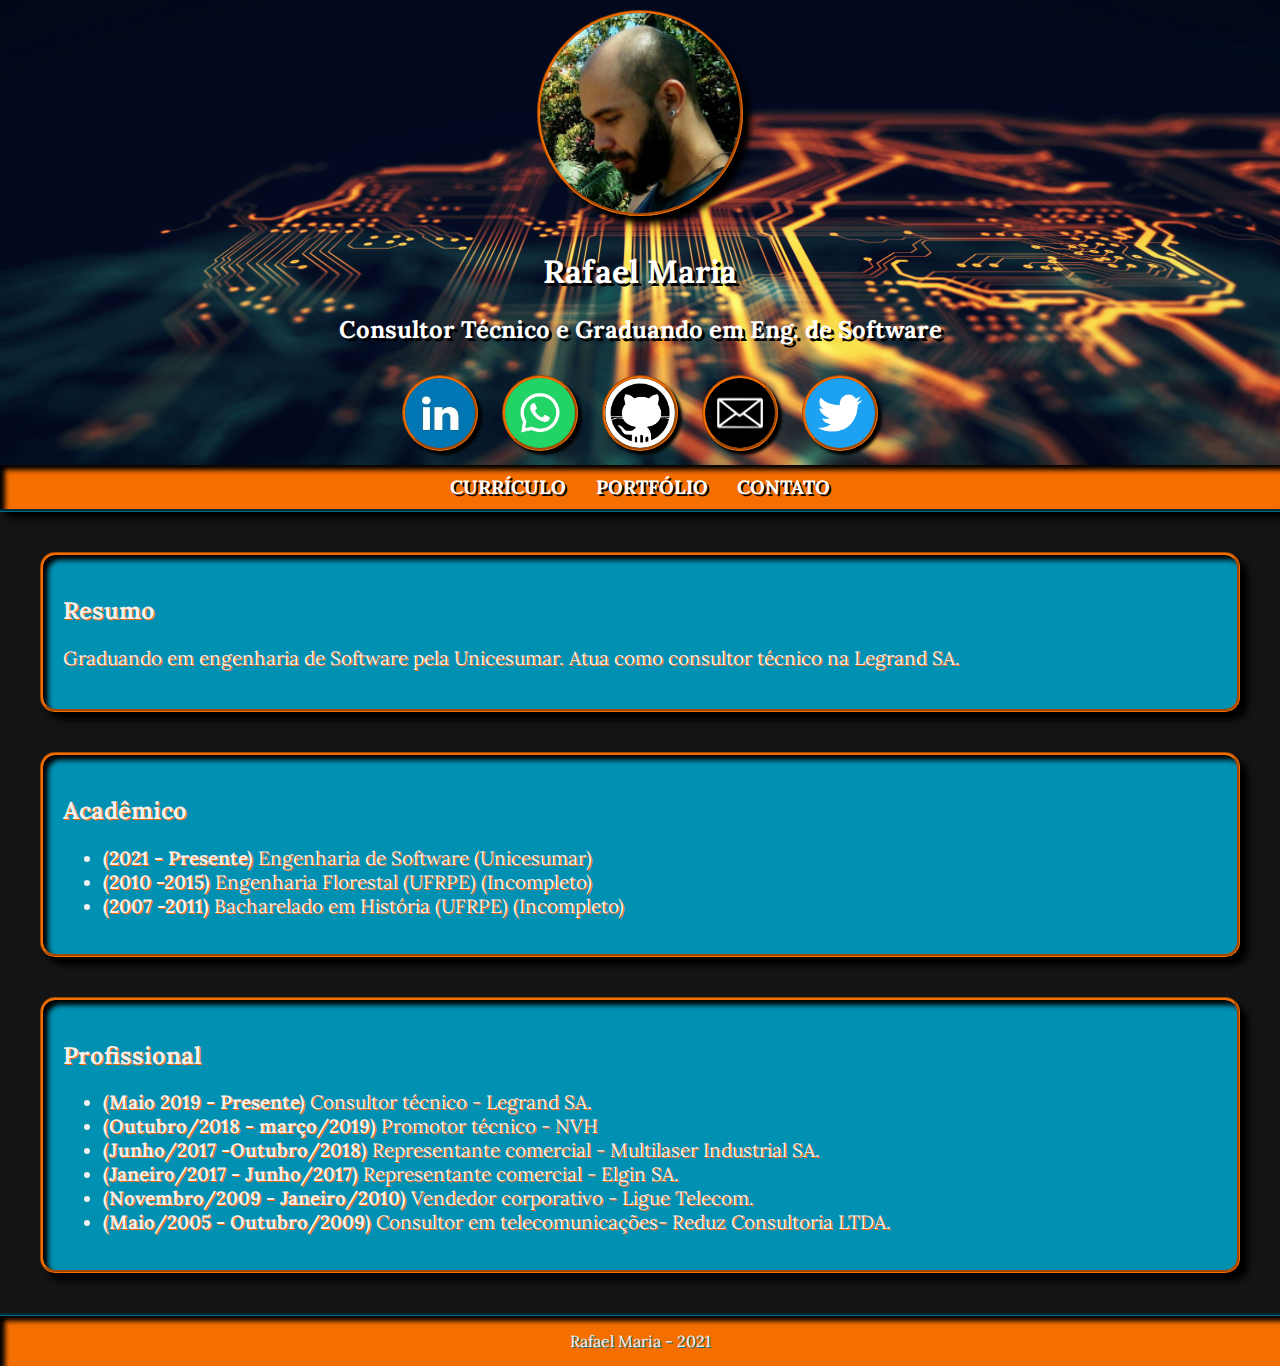
<file: index.html>
<!DOCTYPE html>

<html lang="pt-br">    
    <head>
        <meta charset="UTF-8">
        <meta name="viewport" content="width=device-width, initial-scale=1.0">
        <title>Currículo - Rafael Maria</title>
        <link rel="icon" href="Foto Perfil2.png">
        <link rel="stylesheet" href="curriculo.css">
        <link rel="stylesheet" href="style.css">
        <link href="https://fonts.googleapis.com/css2?family=Lora:wght@700&display=swap" rel="stylesheet">        
    </head>
    
    <body>
        <header>
            <img src="Foto Perfil2.png" alt="Avatar do Autor">
            <h1><b>Rafael Maria</b></h1>
            <h2><b>Consultor Técnico e Graduando em Eng. de Software</b></h2>
            <a href="https://www.linkedin.com/in/rafael-maria/">
                <img class=linkedin-logo src="logo-linkedin.jpg" alt="Linkedin" usemap="#linkedin">
            </a>
            <a href="https://wa.me/5581994702572?text=Deixe%20sua%20mensagem,%20retorno%20assim%20que%20possível." target="_blank">
                <img class="whats" src="whats.jpg" alt="whatsapp" usemap="#whats">
            </a>
            <a href="https://github.com/RafaelRSM" target="_blank">
                <img class="github" src="githubt.png" alt="Github" usemap="#github">
            </a>    
            <a href="mailto:rafael.rrsm@gmail.com" target="_blank">
                <img class="mailto" src="email2.png" alt="Email" usemap="#mailto">
            </a>
            <a href="https://twitter.com/RafaelRrsm" target="_blank">
                <img class="twitter" src="twitter-icone.png" alt="Twitter" usemap="#twitter">
            </a>
        </header>

        <nav>
            <ul>
                <li><a href="index.html">Currículo</a></li>
                <li><a href="portfolio.html">Portfólio</a></li>
                <li><a href="contato.html">Contato</a></li>
            </ul>
        </nav>

        <main>
            <section>
                <h2>Resumo</h2>
                <p>Graduando em engenharia de Software pela Unicesumar. Atua como consultor técnico na Legrand SA. </p>
            </section>
                    
            <section>    
                <h2>Acadêmico</h2>
                <ul>
                    <li><b>(2021 - Presente)</b>  Engenharia de Software (Unicesumar)</li>
                    <li><b>(2010 -2015)</b>  Engenharia Florestal (UFRPE) (Incompleto)</li>
                    <li><b>(2007 -2011)</b>  Bacharelado em História (UFRPE) (Incompleto)</li>
                </ul>    
            </section>
    
            <section>    
                <h2>Profissional</h2>
                <ul>
                    <li><b>(Maio 2019 - Presente)</b>  Consultor técnico - Legrand SA.</li>
                    <li><b>(Outubro/2018 - março/2019)</b>  Promotor técnico - NVH </li>
                    <li><b>(Junho/2017 -Outubro/2018)</b>  Representante comercial - Multilaser Industrial SA.</li>
                    <li><b>(Janeiro/2017 - Junho/2017)</b>  Representante comercial - Elgin SA.</li>
                    <li><b>(Novembro/2009 - Janeiro/2010)</b>  Vendedor corporativo - Ligue Telecom.</li>
                    <li><b>(Maio/2005 - Outubro/2009)</b>  Consultor em telecomunicações- Reduz Consultoria LTDA. </li>
                </ul>    
            </section>
        </main>

        <footer>
            Rafael Maria - 2021
        </footer>
    </body>
</html>
</file>
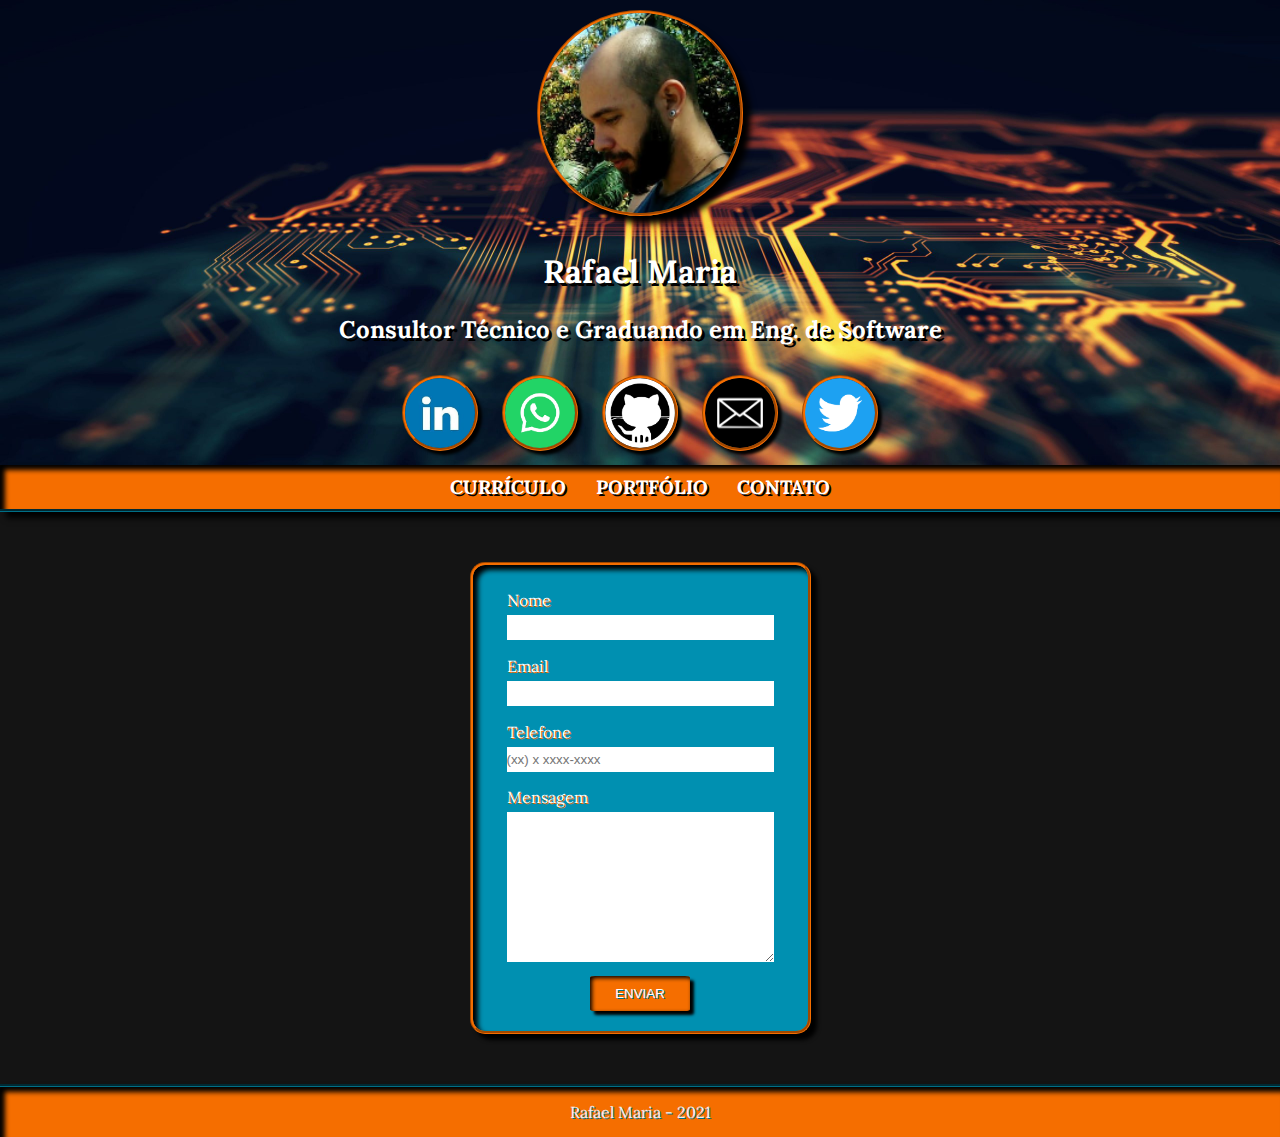
<file: contato.html>
<!DOCTYPE html>

<html lang="pt-br">
    
    <head>

        <meta charset="UTF-8" zoom="100%">
        <meta name="viewport" content="width=device-width, initial-scale=1.0">
        <title>Currículo - Rafael Maria</title>
        <link rel="icon" href="Foto Perfil2.png">
        <link rel="stylesheet" href="style.css">
        <link rel="stylesheet" href="contato.css">
        <link href="https://fonts.googleapis.com/css2?family=Lora:wght@700&display=swap" rel="stylesheet">

    </head>
    
    <body>

        <header>

            <img src="Foto Perfil2.png" alt="Avatar do Autor">
            <h1><b>Rafael Maria</b></h1>
            <h2><b>Consultor Técnico e Graduando em Eng. de Software</b></h2>
            <a href="https://www.linkedin.com/in/rafael-maria/">
                <img class=linkedin-logo src="logo-linkedin.jpg" alt="Linkedin" usemap="#linkedin">
            </a>
            <a href="https://wa.me/5581994702572?text=Deixe%20sua%20mensagem,%20retorno%20assim%20que%20possível." target="_blank">
                <img class="whats" src="whats.jpg" alt="whatsapp" usemap="#whats">
            </a>
            <a href="https://github.com/RafaelRSM" target="_blank">
                <img class="github" src="githubt.png" alt="Github" usemap="#github">
            </a>    
            <a href="mailto:rafael.rrsm@gmail.com" target="_blank">
                <img class="mailto" src="email2.png" alt="Email" usemap="#mailto">
            </a>
            <a href="https://twitter.com/RafaelRrsm" target="_blank">
                <img class="twitter" src="twitter-icone.png" alt="Twitter" usemap="#twitter">
            </a>

        </header>

        <nav>

            <ul>

                <li><a href="index.html">Currículo</a></li>
                <li><a href="">Portfólio</a></li>
                <li><a href="">Contato</a></li>

            </ul>

        </nav>

        <main>

            <form action="">

                <fieldset>
                    <label for="input-nome">Nome</label>
                    <input type="text" id="input-nome" class="input-forms" required>
                </fieldset>

                <fieldset>
                    <label for="input-email">Email</label>
                    <input type="email" id="input-email" class="input-forms" required>
                </fieldset>

                <fieldset>
                    <label for="input-tel">Telefone</label>
                    <input type="tel" id="input-tel" class="input-forms" placeholder="(xx) x xxxx-xxxx"> 
                </fieldset>
                
                <fieldset>
                    <label for="input-messege">Mensagem</label>
                    <textarea id="input-message" cols="30" rows="10" class="input-forms" required></textarea>
                </fieldset>

                <input type="submit" class="button" value="enviar">

            </form>

        </main>

        <footer>

            Rafael Maria - 2021

        </footer>

    </body>

</html>
</file>
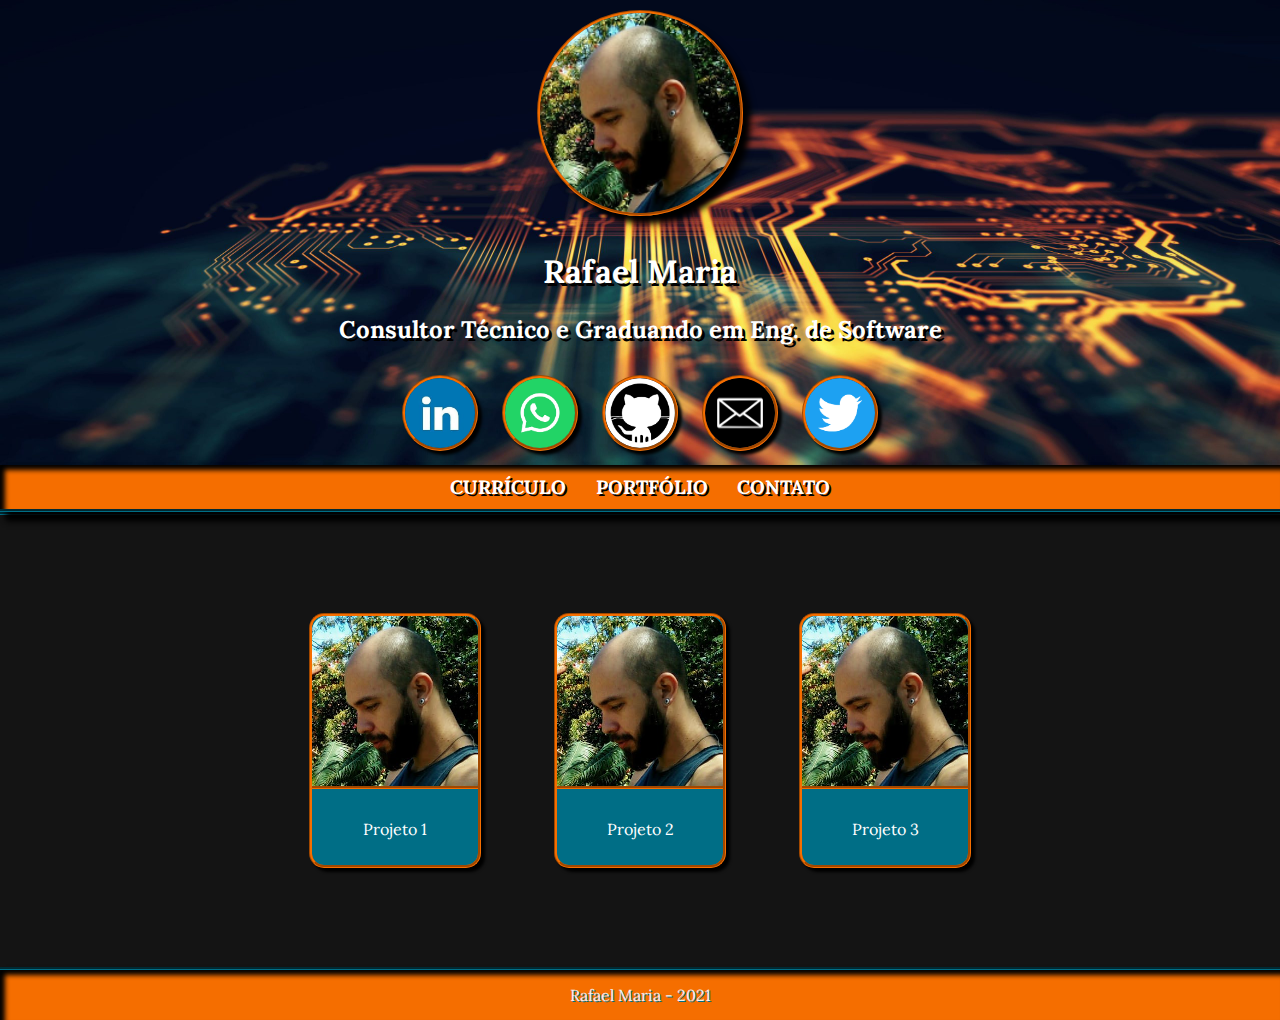
<file: portfolio.html>
<!DOCTYPE html>

<html lang="pt-br">  
    <head>
        <meta charset="UTF-8" zoom="100%">
        <meta name="viewport" content="width=device-width, initial-scale=1.0">
        <title>Portifólio - Rafael Maria</title>
        <link rel="icon" href="Foto Perfil2.png">
        <link rel="stylesheet" href="style.css">
        <link rel="stylesheet" href="portfolio.css">
        <link href="https://fonts.googleapis.com/css2?family=Lora:wght@700&display=swap" rel="stylesheet">
    </head>
    
    <body>
        <header>
            <img src="Foto Perfil2.png" alt="Avatar do Autor">
            <h1><b>Rafael Maria</b></h1>
            <h2><b>Consultor Técnico e Graduando em Eng. de Software</b></h2>
            <a href="https://www.linkedin.com/in/rafael-maria/">
                <img class=linkedin-logo src="logo-linkedin.jpg" alt="Linkedin" usemap="#linkedin">
            </a>
            <a href="https://wa.me/5581994702572?text=Deixe%20sua%20mensagem,%20retorno%20assim%20que%20possível." target="_blank">
                <img class="whats" src="whats.jpg" alt="whatsapp" usemap="#whats">
            </a>
            <a href="https://github.com/RafaelRSM" target="_blank">
                <img class="github" src="githubt.png" alt="Github" usemap="#github">
            </a>    
            <a href="mailto:rafael.rrsm@gmail.com" target="_blank">
                <img class="mailto" src="email2.png" alt="Email" usemap="#mailto">
            </a>
            <a href="https://twitter.com/RafaelRrsm" target="_blank">
                <img class="twitter" src="twitter-icone.png" alt="Twitter" usemap="#twitter">
            </a>
        </header>

        <nav>
            <nav>
                <ul>
                    <li><a href="index.html">Currículo</a></li>
                    <li><a href="portfolio.html">Portfólio</a></li>
                    <li><a href="contato.html">Contato</a></li>
                </ul>
            </nav>
        </nav>

        <main>
            <div class="item-portfolio">
                <img src="Foto Perfil2.png" alt="Portfólio 1">
                <p>Projeto 1</p>  
            </div>

            <div class="item-portfolio">
                <img src="Foto Perfil2.png" alt="Portfólio 1">
                <p>Projeto 2</p>  
            </div>

            <div class="item-portfolio">
                <img src="Foto Perfil2.png" alt="Portfólio 1">
                <p>Projeto 3</p>  
            </div>
        </main>

        <footer>
            Rafael Maria - 2021
        </footer>
    </body>
</html>
</file>
<file: curriculo.css>
main > section {
    background-color: #0090b1;
    color:#F2F2F2;
    margin: 40px;
    border-style:groove;
    border-color: #F56E00;
    padding: 20px;
    border-radius: 15px;
    text-shadow: 1px 1px rgb(252, 101, 1);
    box-shadow: 8px 8px 6px black, inset 5px 5px 5px black; 
}

main > section > ul > li {
    font-size: 120%;
}

main > section > p {
    font-size: 120%;
}

@media only screen and (max-width: 600px) {
    main > section {
        font-size: 90%;
        margin: 3%;
    }
}
</file>
<file: style.css>
body{
    margin: 0;
    font-family: 'Lora', serif;
    background-color: #141414; 
}

header {
    background-color:#ff8828;
    background-image: url('background-header.jpeg');
    background-size: 100% 100%;
    text-align: center;
    color: #ffffff;
    text-shadow: 3px 3px black;
}

header > img {
    border-radius:50%;
    border-style:groove;
    border-color:#F56E00;
    margin: 10px;
    width: 200px;
    height: 200px;
    box-shadow: 8px 8px 6px black;
}

header > a {
    text-decoration: none;
}

header > a > img {
    border-radius: 50%;
    border-style: groove;
    border-color: #F56E00;
    margin: 10px;
    max-width:70px;
    max-height:70px;
    box-shadow: 4px 4px 3px black;
}

.linkedin-logo:hover {
    border-radius: 50%;
    border-style: groove;
    border-color: #F56E00;
    margin: auto;
    max-width:75px;
    max-height:75px;
    box-shadow: 4px 4px 3px black;
    cursor: pointer;
}

.whats:hover {
    border-radius: 50%;
    border-style: groove;
    border-color: #F56E00;
    margin: auto;
    max-width:75px;
    max-height:75px;
    box-shadow: 4px 4px 3px black;
    cursor: pointer;
}

.github:hover {
    border-radius: 50%;
    border-style: groove;
    border-color: #F56E00;
    margin: auto;
    max-width:75px;
    max-height:75px;
    box-shadow: 4px 4px 3px black;
    cursor: pointer;
}

.mailto:hover {
    border-radius: 50%;
    border-style: groove;
    border-color: #F56E00;
    margin: auto;
    max-width:75px;
    max-height:75px;
    box-shadow: 4px 4px 3px black;
    cursor: pointer;
}

.twitter:hover {
    border-radius: 50%;
    border-style: groove;
    border-color: #F56E00;
    margin: auto;
    max-width:75px;
    max-height:75px;
    box-shadow: 4px 4px 3px black;
    cursor: pointer;
}

nav {
    background-color: #F56E00;
    text-align: center;
    border-bottom-style: groove;
    border-bottom-color: #006e86;
    box-shadow: 
        6px 6px 6px black, 
        inset 5px 5px 5px black; 
}

nav > ul {
    margin: 0;
    padding: 10px;
}

nav > ul > li {
    display: inline;
    padding: 1%;
    padding-top: 1%;
}

nav > ul > li:hover {
    display: inline;
    padding-top: 0.4%;
    padding-bottom: 0.4%;
    background-color: #fd8828;
}

nav > ul > li > a {
    text-decoration: none;
    color: #ffffff;
    font-size: 120%;
    text-transform: uppercase;
    font-weight: bold;
    text-shadow: 2px 2px black;
}

footer {
    background-color:#F56E00;
    margin: 0;
    color: #F2F2F2;
    text-align: center;
    padding: 15px;
    text-shadow: 1px 1px #006e86;
    border-top-style: groove;
    border-top-color:#006e86;
    box-shadow: 
        6px 6px 6px black, 
        inset 5px 5px 5px black;
}

.button {
    border: 0;
    border-radius: 5%;
    display: block;
    margin: 0 auto;
    padding: 10px;
    width: 100px;
    background-color: #F56E00;
    color: white;
    text-transform:uppercase;
    text-shadow: 1px 1px #006e86;
    box-shadow: 
        4px 4px 3px black, 
        inset 2px 2px 4px black;
}

.button:hover {
    border: 0;
    border-radius: 5%;
    display: block;
    margin: 0 auto;
    padding: 10px;
    width: 100px;
    background-color: #fd8828;
    color: white;
    text-transform:uppercase;
    text-shadow: 1px 1px #006e86;
    box-shadow: 
        4px 4px 3px black, 
        inset 2px 2px 4px black;
    cursor: pointer;    
}

@media only screen and (max-width: 600px) {
    header {
      background-image: url('background-header2.jpeg');
    }

    header > img {
        width: 150px;
        height: 150px;
    }

    header > a > img {
        border-radius: 50%;
        border-style: groove;
        border-color: #F56E00;
        margin: 10px;
        max-width:50px;
        max-height:50px;
        margin: 5px;
    }

    nav > ul > li > a {
        text-decoration: none;
        color: #ffffff;
        font-size: 100%;
        text-transform: uppercase;
        font-weight: bold;
        text-shadow: 2px 2px black;
    }
}
</file>
<file: contato.css>
main {
    padding: 50px;
}

form {
    background-color: #0090b1;
    width: 25%;
    padding: 20px;
    border-radius: 15px;
    margin: 0 auto;
    border-style: groove;
    border-color: #F56E00;
    box-shadow: 6px 6px 4px black, inset 5px 5px 5px black;
}

main > form > fieldset {
    border: 0;
}

main > form > fieldset > label {
    display: block;
    color: white;
    margin-bottom: 5px;
    text-shadow: 1px 1px #F56E00;
}

main > form > fieldset > input {
    height: 25px;
}

.input-forms {
    width: 100%;
    border: 0;
    padding: 0;
}

@media only screen and (max-width: 600px) {
    main {
        padding: 20px;
    }
   
    main > form {
        background-color: #0090b1;
        width: 90%;
        padding: 20px;
        border-radius: 15px;
        margin: 0% -2%;
        border-style: groove;
        border-color: #F56E00;
    }
}
</file>
<file: portfolio.css>
main{
    padding:5%;
    text-align: center;
}

.item-portfolio {
    display: inline-block;
    background-color: #006e86;
    border-style: groove;
    border-color: #F56E00;
    margin: 10px;
    box-shadow: 4px 4px 3px black;
    color: #ffffff;
    border-radius: 15px;
    margin: 3%;
}

.item-portfolio:hover { 
    box-shadow: 0px 0px 2px 2px #F56E00;
    cursor: pointer;
    opacity: 0.8;
}

.item-portfolio > img {
    width: 100%;
    border-top-left-radius: 15px;
    border-top-right-radius: 15px;
    border-bottom-color: #F56E00;
    border-bottom-style: groove;
}

.item-portfolio > p {
    padding: 10px;
}
</file>
